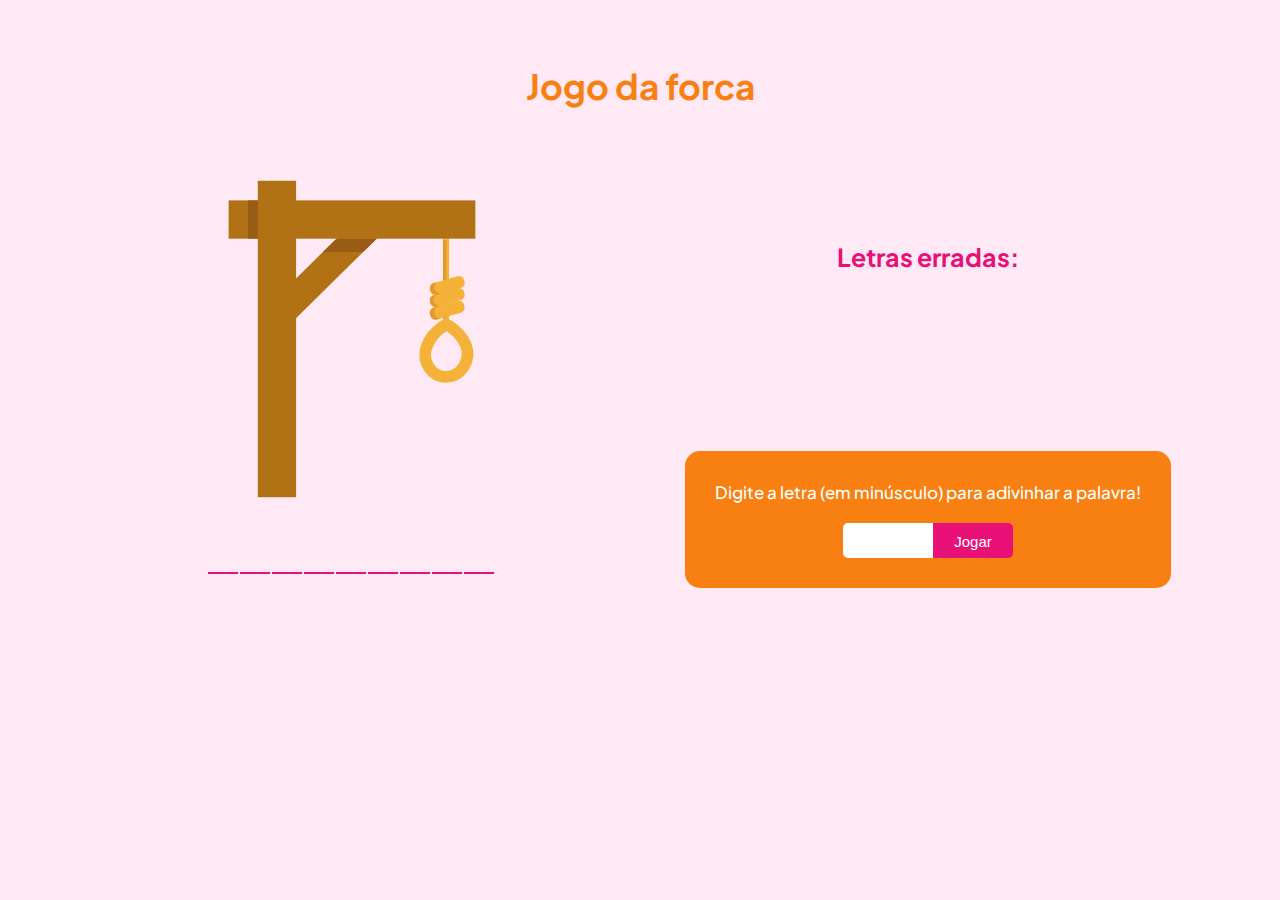
<file: jogoForca.html>
<!DOCTYPE html>
<html lang="pt-br">
  <head>
    <meta charset="UTF-8" />
    <meta http-equiv="X-UA-Compatible" content="IE=edge" />
    <meta name="viewport" content="width=device-width, initial-scale=1.0" />
    <title>Jogo da forca</title>

    <link rel="stylesheet" href="./jogoForca.css" />

    <link rel="preconnect" href="https://fonts.googleapis.com" />
    <link rel="preconnect" href="https://fonts.gstatic.com" crossorigin />
    <link
      href="https://fonts.googleapis.com/css2?family=Plus+Jakarta+Sans:wght@300;400;500;600;700&display=swap"
      rel="stylesheet"
    />
  </head>
  <body>
    <div class="container">
      <div class="titulo">
        <h1>Jogo da forca</h1>
      </div>

      <div class="imagem" id="imagem">
        <div class="img" id="img"></div>
      </div>

      <div class="palavraSecreta" id="palavraSecreta">
      </div>

      <div class="letrasErradas" id="letrasErradas">
        <h2>Letras erradas:</h2>
        <div class="viewLetrasErradas" id="viewLetrasErradas">

        </div>
      </div>

      <div class="buttonLetra" id="buttonLetra">
        <div class="boxDigitar">
          <label for="letra">Digite a letra (em minúsculo) para adivinhar a palavra!</label>

          <div class="input" id="input">
            <input type="text" class="letraDigitada" id="letraDigitada" maxlength="1" />
            <button onclick="verificaLetraEscolhida()">Jogar</button>
          </div>
        </div>
      </div>
    </div>

    <script src="./jogoForca.js"></script>
  </body>
</html>
</file>
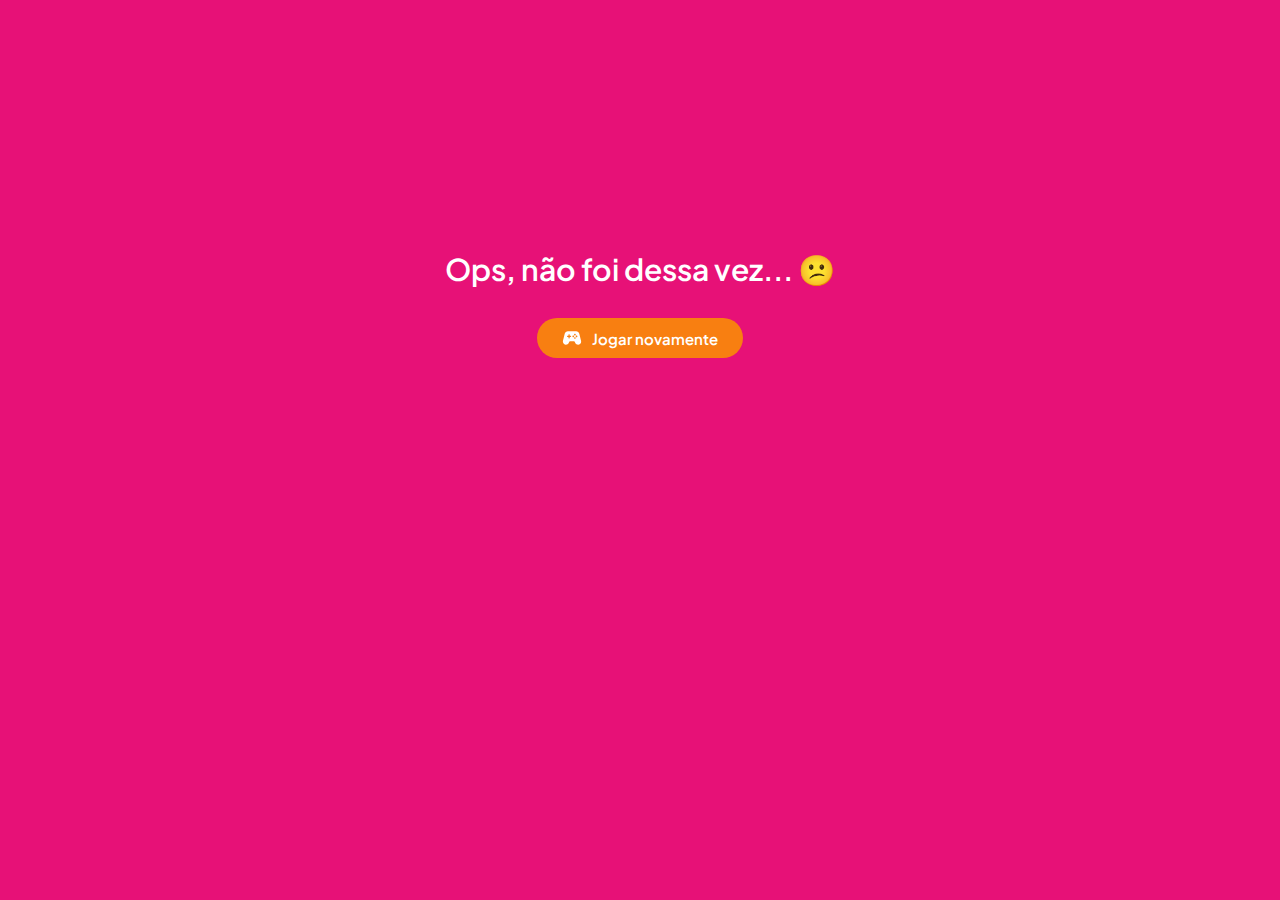
<file: perdeu.html>
<!DOCTYPE html>
<html lang="en">
<head>
    <meta charset="UTF-8">
    <meta http-equiv="X-UA-Compatible" content="IE=edge">
    <meta name="viewport" content="width=device-width, initial-scale=1.0">
    <title>Jogo da forca</title>

    <link rel="preconnect" href="https://fonts.googleapis.com" />
    <link rel="preconnect" href="https://fonts.gstatic.com" crossorigin />
    <link
      href="https://fonts.googleapis.com/css2?family=Plus+Jakarta+Sans:wght@300;400;500;600;700&display=swap"
      rel="stylesheet"
    />

    <link rel="stylesheet" href="./redirect.css">
</head>
<body>

    <div class="container">
        <div class="content">
          <h1>Ops, não foi dessa vez... 😕</h1>
          <a href="./jogoForca.html" class="jogar"> <img src="./imagens/stadia_controller.svg" alt=""> Jogar novamente</a>
        </div>
      </div>
</body>
</html>
</file>
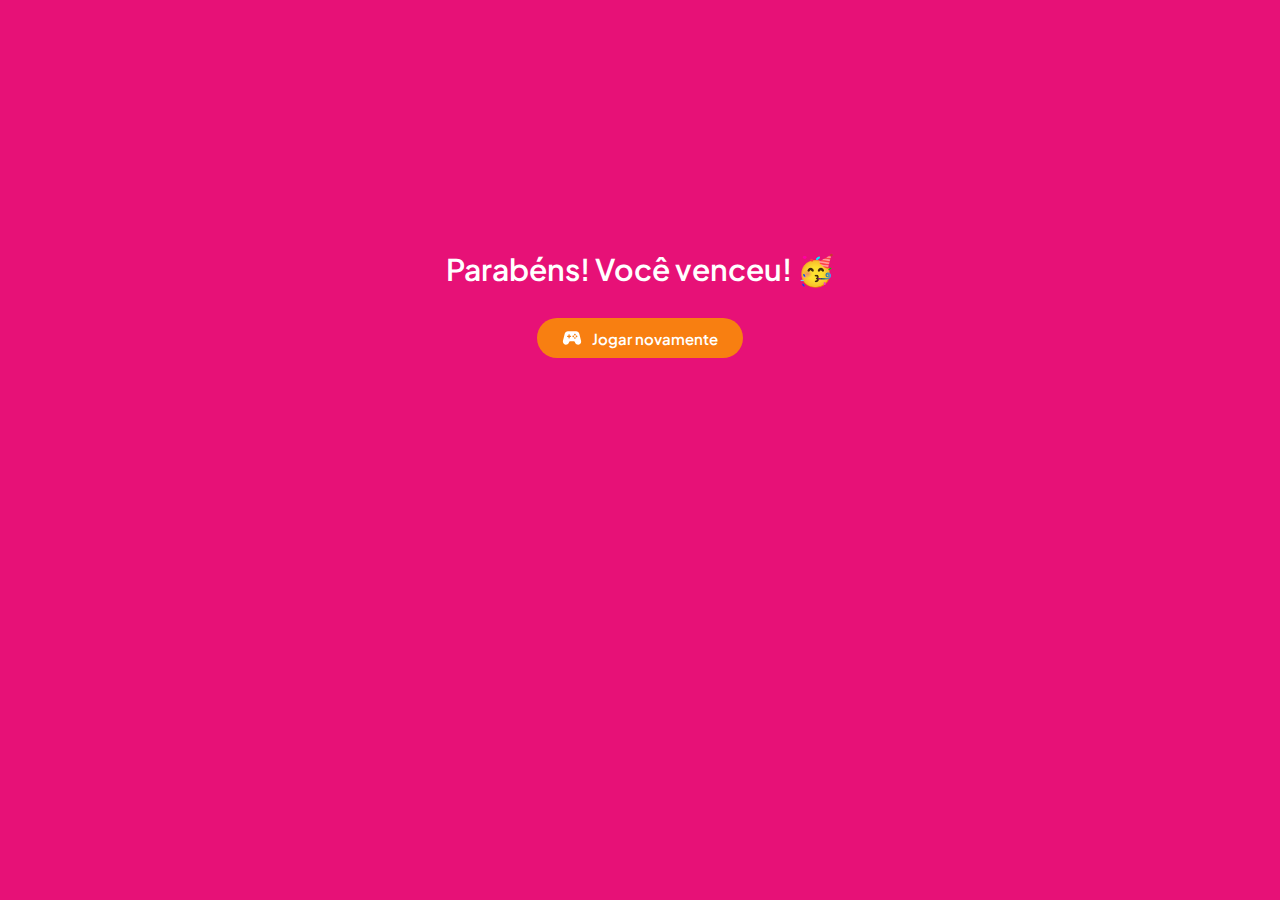
<file: venceu.html>
<!DOCTYPE html>
<html lang="en">
<head>
    <meta charset="UTF-8">
    <meta http-equiv="X-UA-Compatible" content="IE=edge">
    <meta name="viewport" content="width=device-width, initial-scale=1.0">
    <title>Jogo da forca</title>

    <link rel="preconnect" href="https://fonts.googleapis.com" />
    <link rel="preconnect" href="https://fonts.gstatic.com" crossorigin />
    <link
      href="https://fonts.googleapis.com/css2?family=Plus+Jakarta+Sans:wght@300;400;500;600;700&display=swap"
      rel="stylesheet"
    />

    <link rel="stylesheet" href="./redirect.css">
</head>
<body>

    <div class="container">
        <div class="content">
          <h1>Parabéns! Você venceu! 🥳</h1>
          <a href="./jogoForca.html" class="jogar"> <img src="./imagens/stadia_controller.svg" alt=""> Jogar novamente</a>
        </div>
      </div>
</body>
</html>
</file>
<file: jogoForca.css>
* {
    padding: 0;
    margin: 0;
    }
    
    body {
        background: #FFE9F4;
        font-family: 'Plus Jakarta Sans', sans-serif;
    }
    
    .container {
        padding: 5%;
    }
    
    .container .titulo {
        display: flex;
        justify-content: center;
        padding-bottom: 2em;
    }
    
    .container .titulo h1 {
        color: #F87F11;
        font-weight: 700;
        font-size: 35px;
    }
    
    .container .imagem {
        display: flex;
        justify-content: center;
    }
    
    .container #img {
        width: 250px;
        height: 250px;
        background-image: url(./imagens/img1.svg);
        background-repeat: no-repeat;
    }
    
    .container .palavraSecreta {
        padding: 1em 1em 2.5em 1em;
        display: flex;
        justify-content: center;
        align-items: center;
    }

    .container .letras {
        width: 16px;
        height: 25px;
        text-align: center;
        border-bottom: 2px solid #E71177;
        color: #323232;
        padding: 2px;
        margin-right: 2px;
        font-weight: 500;
        color: #323232;
        font-weight: 600;
        font-size: 20px;
    }
    
    .container .letrasErradas {
        display: flex;
        align-items: center;
        flex-direction: column;
        margin-bottom: 30px;
        height: 70px;
    }
    .container .letrasErradas h2 {
        font-size: 25px;
        color: #E71177;
    }

    .container .letrasErradas h3 {
        font-size: 20px;
        color: #323232;
    }

    .container .letrasErradas .viewLetrasErradas {
        display: flex;
        align-items: center;
        justify-content: center;
        gap: 10px;
        margin-top: 15px;
    }
    
    .container .buttonLetra {
        display: flex;
        justify-content: center;
        align-items: center;
        margin-top: 10px;
    }

    .container .boxDigitar {
        background-color: #F87F11;
        padding: 20px;
        border-radius: 15px;
        max-width: 300px;
    }
    
    .container .buttonLetra label {
        display: flex;
        justify-content: center;
        margin-bottom: 20px;
        color: #fff;
        font-size: 17px;
        font-weight: 500;
        text-align: center;
    }
    
    .container .buttonLetra .input {
        display: flex;
        justify-content: center;
    }
    
    .container .buttonLetra .input input {
        font-size: 15px;
        font-weight: 600;
        color: #323232;
        padding: 3px 3px 3px 10px;
        border-radius: 5px 0 0 5px;
        width: 65px;
        border: none;
    }
    
    .container .buttonLetra .input button {
        width: 60px;
        cursor: pointer;
        background: #E71177;
        color: #fff;
        font-weight: 500;
        font-size: 13px;
        border-radius: 0 5px 5px 0;
        border: none;
        padding: 8px;
    }
    
    @media (min-width: 600px) {
        .container {
            display: grid;
            grid-template-columns: repeat(2,1fr);
            grid-template-areas: 
            "titulo titulo"
            "imagem letrasErradas"
            "palavraSecreta buttonLetra";
            grid-template-rows: 100px 250px 200px;
        
        }
        .container .titulo {
            grid-area: titulo;
        }

        .imagem {
            grid-area: imagem;
        }

        .container #img {
            width: 350px;
            height: 350px;
        }

        .container .palavraSecreta {
            grid-area: palavraSecreta;
            align-items: flex-end;
        }

        .container .letrasErradas {
            grid-area: letrasErradas;
            align-items: center;
            justify-content: center;
            height: 200px;
        }

        .buttonLetra {
            grid-area: buttonLetra;
        }

        .container .letras {
            width: 20px;
            height: 30px;
            padding: 5px;
            margin-right: 2px;
            color: #323232;
            font-weight: 600;
            font-size: 25px;
        }

        .container .boxDigitar {
            background-color: #F87F11;
            padding: 30px;
            border-radius: 15px;
            max-width: 500px;
        }

        .container .buttonLetra .input input {
            font-size: 18px;
            padding: 5px 5px 5px 10px;
            width: 75px;
        }
        
        .container .buttonLetra .input button {
            width: 80px;
            height: 35px;
            font-size: 15px;
            padding: 10px;
        }
    }
</file>
<file: redirect.css>
* {
padding: 0;
margin: 0;
}

body {
    background: #E71177;
    font-family: 'Plus Jakarta Sans', sans-serif;
}

.container {
    height: 100%;
    width: 100%;
    position: relative;
    display: flex;
    justify-content: center;
    margin-top: 200px;
}

.content {
    position: absolute;
    display: flex;
    justify-content: center;
    align-items: center;
    flex-direction: column;
    padding: 50px 30px;
}

.content h1 {
    color: #fff;
    font-size: 30px;
    font-weight: 600;
    text-align: center;
}

.content a {
    padding: 10px 25px;
    background-color: #F87F11;
    display: flex;
    align-items: center;
    justify-content: center;
    border-radius: 50px;
    gap: 10px;
    text-decoration: none;
    color: #fff;
    font-size: 15px;
    font-weight: 600;
    margin: 30px;
}

.content a img {
    width: 20px;
}

@media (max-width: 600px) {
    .content h1 {
        font-size: 20px;
    }
}
</file>
